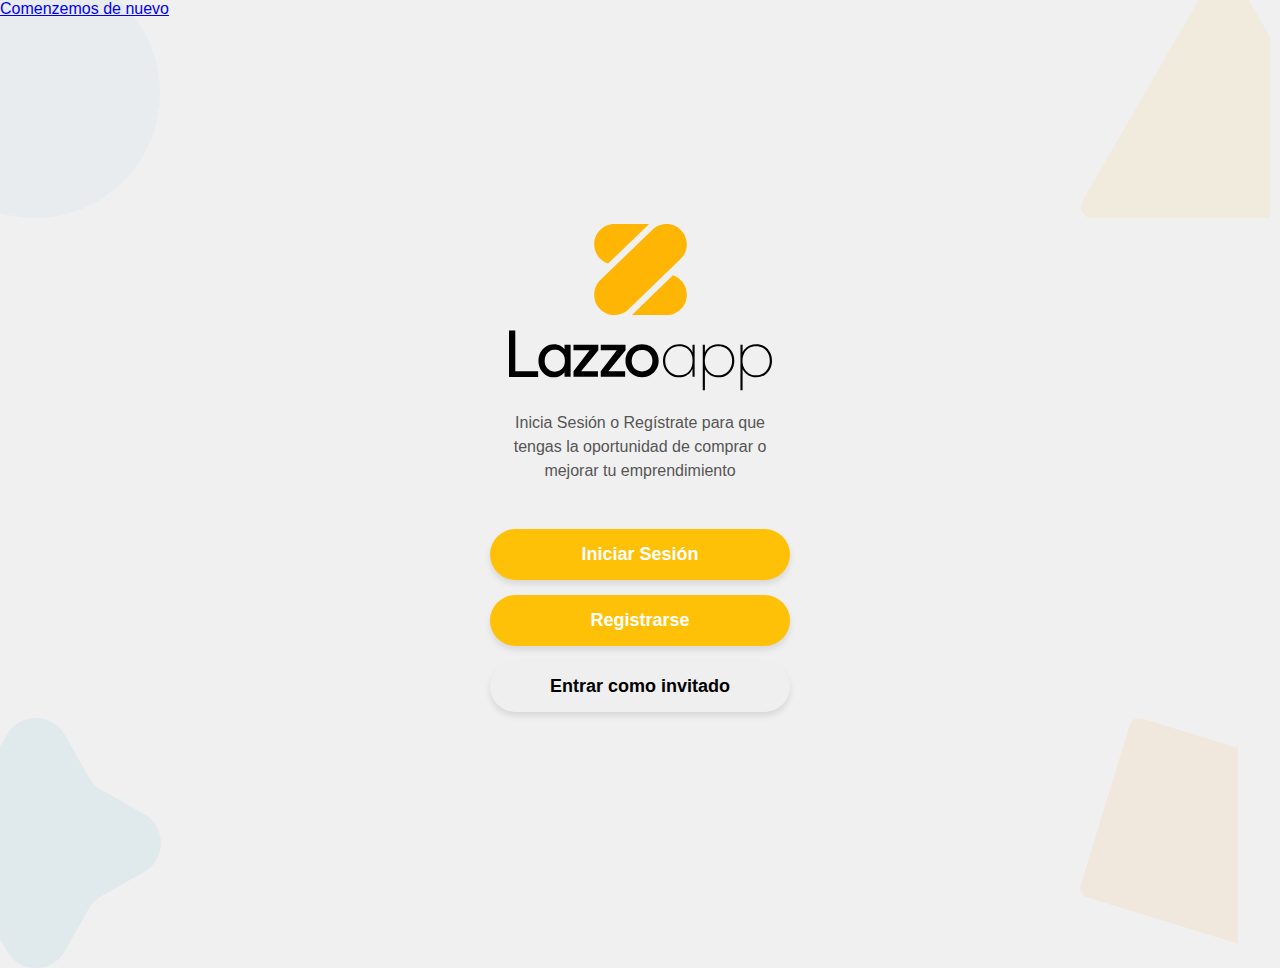
<file: index.html>
<!DOCTYPE html>
<html lang="en">
<head>
    <meta charset="UTF-8">
    <meta name="viewport" content="width=device-width, initial-scale=1.0">
    <title>Lazzoapp - Iniciar sesión</title>
    <link rel="stylesheet" href="estilos/estiloIndex.css">
</head>
<body>
    <nav>
        <a href="#">Comenzemos de nuevo</a>
    </nav>

    <div class="app-container">
        <div class="background-shape shape-1"></div>
        <div class="background-shape shape-2"></div>
        <div class="background-shape shape-3"></div>
        <div class="background-shape shape-4"></div>
        
        <div class="content-wrapper">
            <img src="assets/logos/lazzoLogo.svg" alt="">
            <p class="description">
                Inicia Sesión o Regístrate para que tengas la oportunidad de comprar o mejorar tu emprendimiento
            </p>
        </div>

        <div class="buttons-wrapper">
            <button class="btn btn-primary">Iniciar Sesión</button>
            <button class="btn btn-secondary">Registrarse</button>
            <button class="btn">Entrar como invitado</button>
        </div>

    </div>
</body>
</html>
</file>
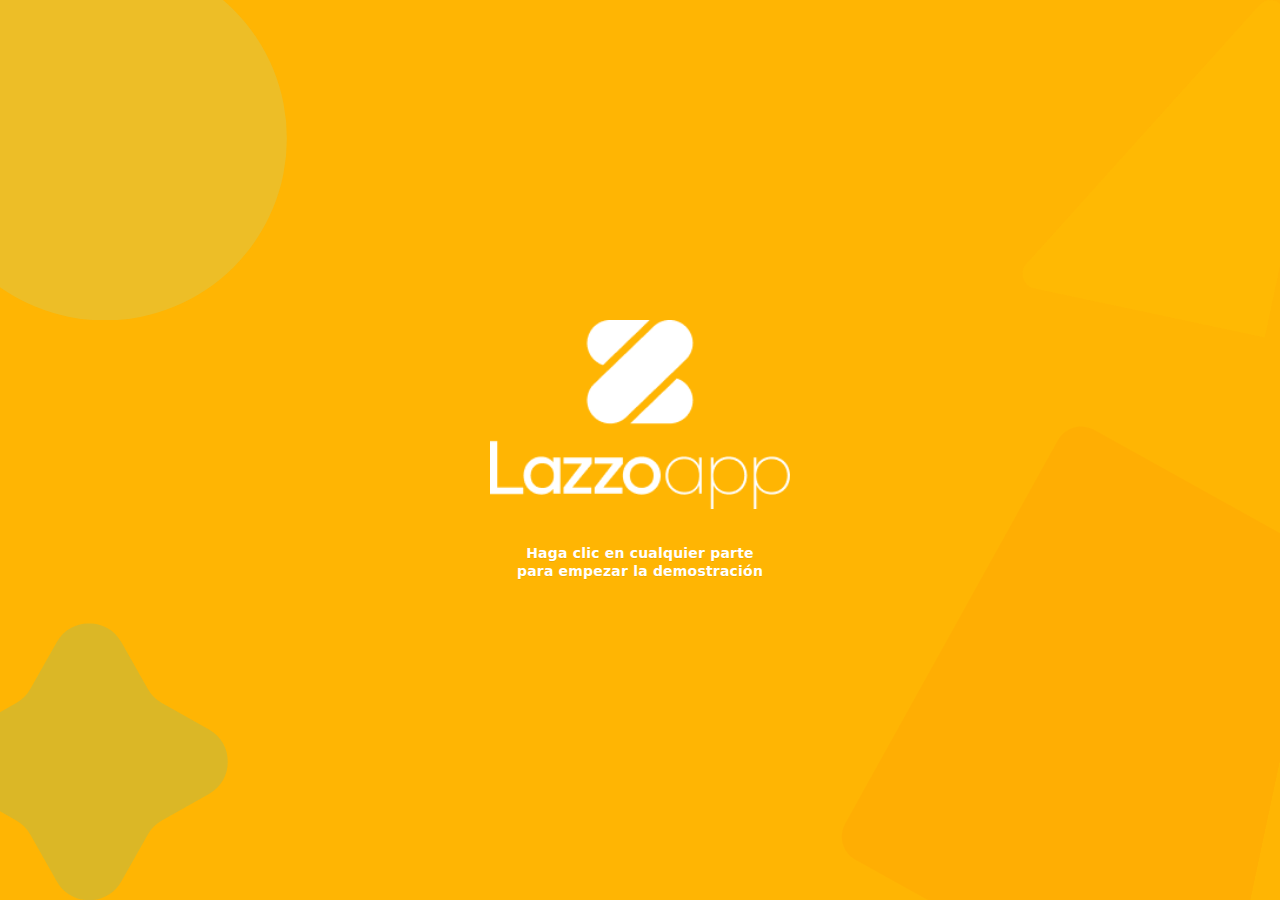
<file: html/inicio.html>
<!DOCTYPE html>
<html lang="es">
<head>
    <meta charset="utf-8" />
    <meta name="viewport" content="width=device-width, initial-scale=1" />
    <title>Lazzoapp — Demo</title>
    <link rel="stylesheet" href="../styles/login.css?v=1" />
</head>
<body>
    <main class="hero">
        <!-- fila superior (esquinas) -->
        <div class="row top" aria-hidden="true">
        <img src="../assets/svg/circulo.svg"   alt="" class="circulo">
        <img src="../assets/svg/triangulo.svg" alt="" class="triangulo">
        </div>

        <!-- centro -->
        <div class="center">
        <img src="../assets/imagenes/lazzovert.png" alt="Lazzoapp" class="logo">
        <p class="tag">Haga clic en cualquier parte<br>para empezar la demostración</p>
        </div>

        <!-- fila inferior (esquinas) -->
        <div class="row bottom" aria-hidden="true">
        <img src="../assets/svg/estrella.svg"   alt="" class="estrella">
        <img src="../assets/svg/rectangulo.svg" alt="" class="rectangulo">
        </div>
    </main>
</body>
</html>
</file>
<file: estilos/estiloIndex.css>
/* Estilos generales */
body {
    margin: 0;
    font-family: 'Roboto', sans-serif; /* Reemplaza con la fuente que uses */
    background-color: #f0f0f0; /* Un color de fondo claro */
}

.app-container {
    position: relative; /* Clave para posicionar las figuras de fondo */
    height: 100vh;
    display: flex;
    flex-direction: column;
    justify-content: center;
    align-items: center;
    text-align: center;
    padding: 20px;
    box-sizing: border-box;
}

/* Posicionamiento de las figuras de fondo */
.background-shape {
    position: absolute;
    background-size: contain;
    background-repeat: no-repeat;
    z-index: -1; /* Envía las figuras al fondo */
    opacity: 0.5; /* Para que sean translúcidas */
}

.shape-1 {
    top: -50px;
    left: -50px;
    width: 250px;
    height: 250px;
    background-image: url('/assets/logos/circulo.svg'); /* Reemplaza con tu ruta */
}

.shape-2 {
    top: -50px;
    right: -50px;
    width: 250px;
    height: 250px;
    background-image: url('/assets/logos/triangulo.svg'); /* Reemplaza con tu ruta */
}

.shape-3 {
    bottom: -50px;
    left: -50px;
    width: 250px;
    height: 250px;
    background-image: url('/assets/logos/estrella.svg'); /* Reemplaza con tu ruta */
}

.shape-4 {
    bottom: -50px;
    right: -50px;
    width: 250px;
    height: 250px;
    background-image: url('/assets/logos/rectangulo.svg'); /* Reemplaza con tu ruta */
}

/* Estilos de contenido */
.content-wrapper {
    margin-bottom: 30px;
}

.logo-title {
    font-size: 50px; /* Ajusta el tamaño */
    font-weight: 700;
    color: #333; /* Color del texto */
    margin-bottom: 10px;
}

.description {
    font-size: 16px;
    line-height: 1.5;
    color: #555;
    max-width: 300px;
}

/* Estilos de botones */
.buttons-wrapper {
    width: 100%;
    display: flex;
    flex-direction: column;
    gap: 15px;
    max-width: 300px; /* Ajusta el ancho de los botones */
}

.btn {
    padding: 15px 30px;
    font-size: 18px;
    font-weight: 700;
    border-radius: 50px; /* Para los bordes redondeados del mockup */
    border: none;
    cursor: pointer;
    box-shadow: 0 4px 6px rgba(0, 0, 0, 0.1); /* Sombra para el efecto de elevación */
}

.btn-primary {
    background-color: #FFC107; /* El amarillo de la primera imagen */
    color: #fff;
}

.btn-secondary {
    background-color: #FFC107; /* El amarillo de la segunda imagen */
    color: #fff;
}
</file>
<file: styles/login.css>
/* Reset */
*{box-sizing:border-box;margin:0}
html,body{height:100%}
img{display:block;max-width:100%;height:auto}

body{ font-family:"Tajawal", system-ui, -apple-system, Segoe UI, Roboto, Arial, sans-serif;background:#FFB503 }
.tag{ font-weight:700; } /* ya la usas en blanco */


/* Lienzo (fondo sólido + centrado) */
.hero{
    min-height:100vh;
    display:flex;
    align-items:center;
    justify-content:center;
    position:relative;
    overflow:hidden;
    background:#FFB503;
}

/* Centro: logo + texto */
.center{
    z-index:2;
    display:flex;
    flex-direction:column;
    align-items:center;
    text-align:center;
    color:#fff;
    gap:1rem;
}
.logo{ width:clamp(160px,26vw,300px); height:auto; filter:brightness(1000%); } /* logo blanco */
.tag{
    margin-top:clamp(12px,2.5vh,20px);         /* baja el texto */
    font-weight:700;
    font-size:clamp(12px,1.2vw,14px);
    line-height:1.25;
    letter-spacing:.2px;
    text-shadow:0 1px 0 rgba(0,0,0,.08);
}

/* Filas de esquinas (Flexbox) */
.row{
    position:absolute; left:0; right:0;
    display:flex; justify-content:space-between;
    pointer-events:none; z-index:1;
    opacity:.45; filter:contrast(1.05) saturate(1.05) brightness(1.02);
}
.top{    top:0;    padding:2.4vh 2.8vw 0; }
.bottom{ bottom:0; padding:0 2.8vw 2.4vh; align-items:flex-end; }

/* Tamaños/posiciones — Escritorio */
@media (min-width:992px){
    .circulo{   width:34vmin; transform:translate(-18%,-18%); }
    .triangulo{ width:28vmin; transform:rotate(12deg) translate(18%,-18%); }
    .estrella{  width:26vmin; transform:translate(-18%,18%); }
    .rectangulo{width:46vmin; transform:rotate(12deg) translate(18%,30%); } /* más abajo */
}

/* Tablet/Móvil */
@media (max-width:991px){
    .logo{ width:clamp(150px,46vw,240px) }
    .tag{  margin-top:clamp(14px,3.2vh,28px); font-size:clamp(12px,3.6vw,14px) }

    .top{    padding:3vh 5vw 0 }
    .bottom{ padding:0 5vw 3vh }

    .circulo{   width:60vmin; transform:translate(-20%,-20%) }
    .triangulo{ width:50vmin; transform:rotate(12deg) translate(20%,-20%) }
    .estrella{  width:50vmin; transform:translate(-20%,20%) }
    .rectangulo{width:74vmin; transform:rotate(12deg) translate(20%,38%) } /* más abajo en móvil */
}

/* Ajuste fino opcional del rectángulo (sube/baja con el segundo valor)
@media (min-width:992px){ .rectangulo{ transform:rotate(12deg) translate(18%,34%); } }
*/

/* ——— Más visibilidad para las figuras ——— */
.row{ opacity:1; }  /* quita atenuado global */

.circulo,.triangulo,.estrella,.rectangulo{
    opacity:.95;                              /* antes ~.45 */
    filter: contrast(1.25) saturate(1.35) brightness(1.04);
    /* Si las quieres aún más marcadas, descomenta la siguiente línea: */
    /* mix-blend-mode:multiply; */            /* da más cuerpo sobre #FFB503 */
}

@media (max-width:991px){
    .circulo,.triangulo,.estrella,.rectangulo{ opacity:.9; }
}

/* Estrella un poco más arriba */
@media (min-width:992px){
  .estrella{ transform: translate(-18%, 8%) !important; }  /* antes ~18% */
}
@media (max-width:991px){
  .estrella{ transform: translate(-20%, 10%) !important; } /* antes ~20% */
}
</file>
